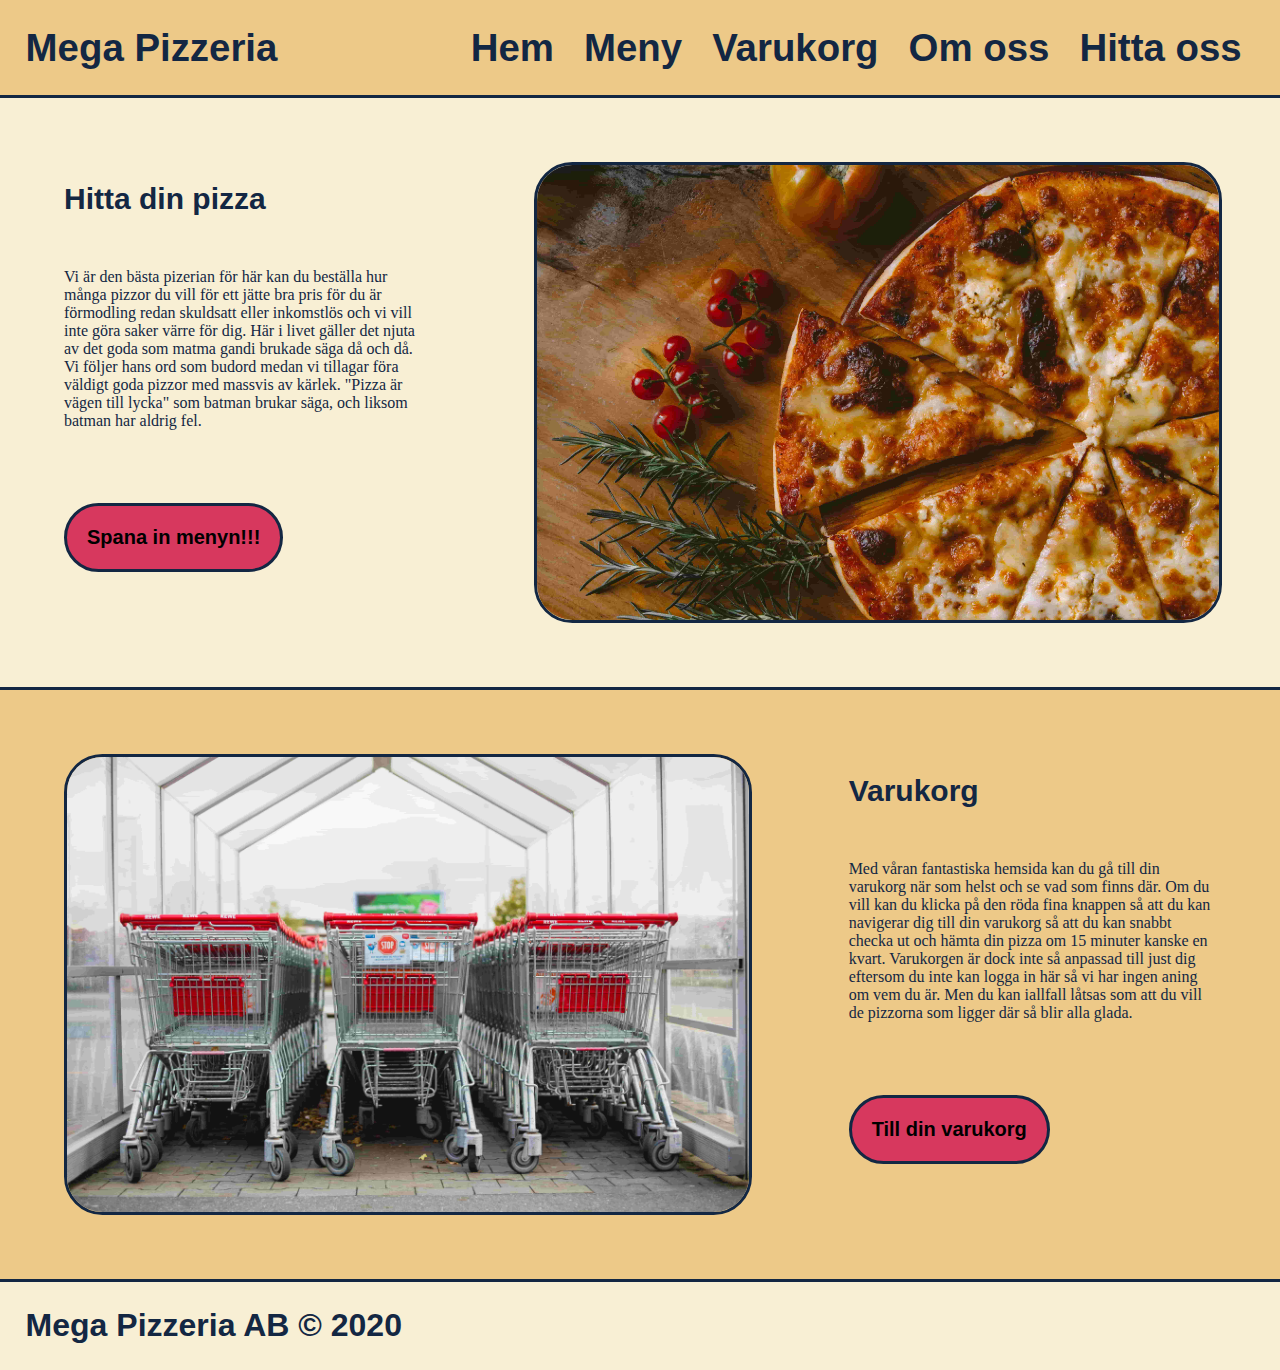
<file: index.html>
<!DOCTYPE html>
<html lang="en">

<head>
  <meta charset="UTF-8" />
  <meta name="viewport" content="width=device-width, initial-scale=1.0" />
  <title>Mega Pizzeria</title>
  <link rel="stylesheet" href="./css/style.css" />
</head>

<body>
  <header>
    <nav>
      <h1>Mega Pizzeria</h1>
      <ul>
        <li><a href="index.html">Hem</a></li>
        <li><a href="html/meny.html">Meny</a></li>
        <li><a href="html/varukorg.html">Varukorg</a></li>
        <li><a href="html/om_oss.html">Om oss</a></li>
        <li><a href="html/hitta_oss.html">Hitta oss</a></li>
      </ul>
    </nav>
  </header>
  <main>
    <div id="home_grid_1" class="home_grid">
      <img src="assets/home-pizza.jpg" alt="Bild på en pizza" class="home_grid_img" width="100%">
      <h1 class="home_grid_title">Hitta din pizza</h1>
      <p class="home_grid_text">Vi är den bästa pizerian för här kan du beställa hur många pizzor du vill för ett jätte bra pris för du är förmodling redan skuldsatt eller inkomstlös och vi vill inte göra saker värre för dig. Här i livet gäller det
        njuta av det goda som matma gandi brukade säga då och då. Vi följer hans ord som budord medan vi tillagar föra väldigt goda pizzor med massvis av kärlek. "Pizza är vägen till lycka" som batman brukar säga, och liksom batman har aldrig fel.
      </p>
      <a href="html/meny.html">
        <button class="home_grid_button button">
          Spana in menyn!!!
        </button>
      </a>
    </div>
    <div id="home_grid_2" class="home_grid">
      <img src="assets/varukorg.jpg" alt="Bild på en Varukorg" class="home_grid_img" width="100%">
      <h1 class="home_grid_title">Varukorg</h1>
      <p class="home_grid_text">Med våran fantastiska hemsida kan du gå till din varukorg när som helst och se vad som finns där. Om du vill kan du klicka på den röda fina knappen så att du kan navigerar dig till din varukorg så att du kan snabbt
        checka ut och hämta din pizza om 15 minuter kanske en kvart. Varukorgen är dock inte så anpassad till just dig eftersom du inte kan logga in här så vi har ingen aning om vem du är. Men du kan iallfall låtsas som att du vill de pizzorna som
        ligger där så blir alla glada.</p>
      <a href="html/varukorg.html">
        <button class="home_grid_button button">
          Till din varukorg
        </button>
      </a>
    </div>
  </main>
  <footer id="home_footer">
    <h1>Mega Pizzeria AB © 2020</h1>
  </footer>
</body>

</html>
</file>
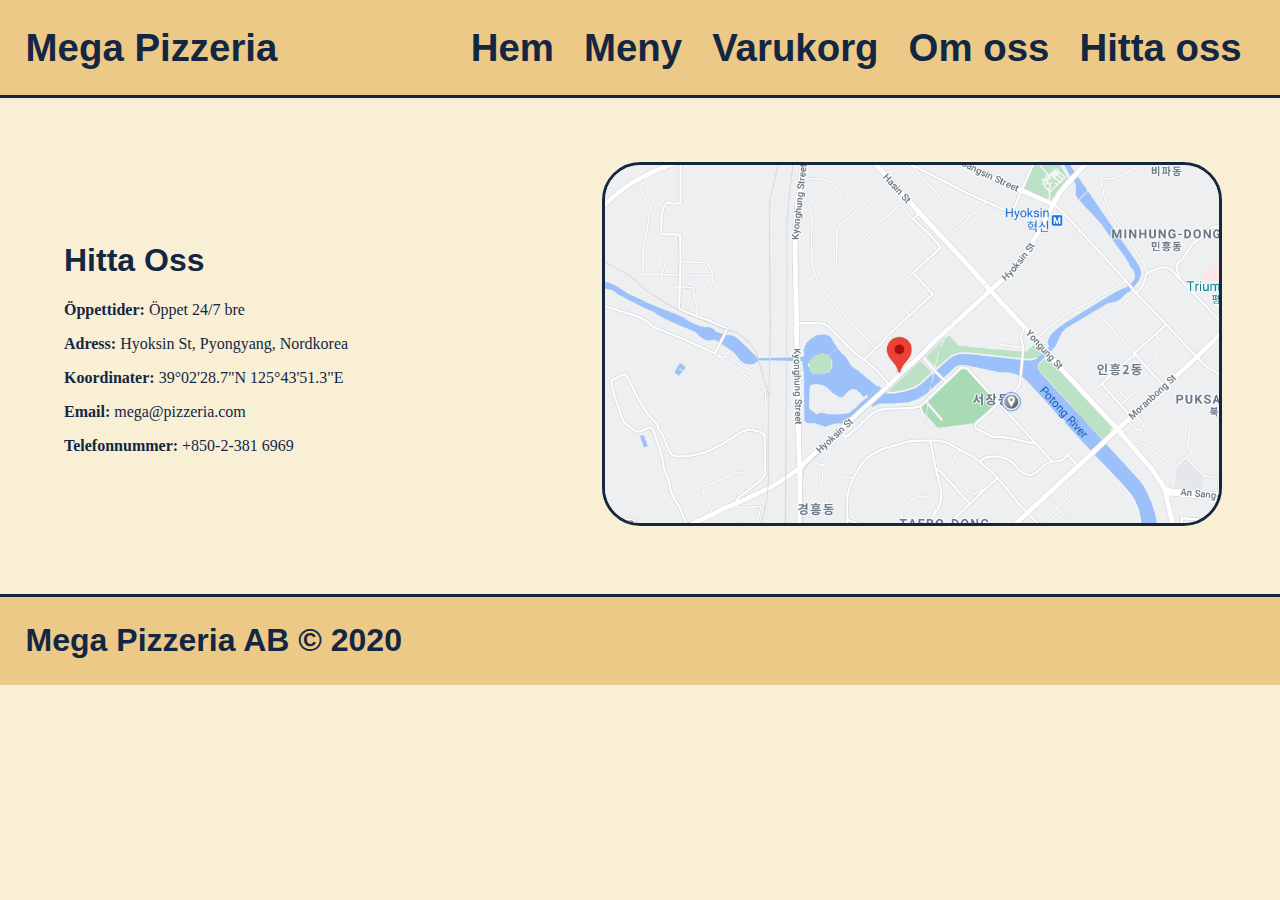
<file: html/hitta_oss.html>
<!DOCTYPE html>
<html lang="en">

<head>
  <meta charset="UTF-8" />
  <meta name="viewport" content="width=device-width, initial-scale=1.0" />
  <title>Hitta Oss</title>
  <link rel="stylesheet" href="../css/style.css" />
</head>

<body>
  <header>
    <nav>
      <h1>Mega Pizzeria</h1>
      <ul>
        <li><a href="../index.html">Hem</a></li>
        <li><a href="meny.html">Meny</a></li>
        <li><a href="varukorg.html">Varukorg</a></li>
        <li><a href="om_oss.html">Om oss</a></li>
        <li><a href="hitta_oss.html">Hitta oss</a></li>
      </ul>
    </nav>
  </header>
  <main>
    <div class="hitta_oss_och_om_pizzan_grid">
      <div class="hitta_oss_och_om_pizzan_grid_text">
        <h1>Hitta Oss</h1>
        <p><strong>Öppettider:</strong> Öppet 24/7 bre</p>
        <p><strong>Adress:</strong> Hyoksin St, Pyongyang, Nordkorea</p>
        <p><strong>Koordinater:</strong> 39°02'28.7"N 125°43'51.3"E</p>
        <p><strong>Email:</strong> mega@pizzeria.com</p>
        <p><strong>Telefonnummer:</strong> +850-2-381 6969</p>
      </div>
      <div class="hitta_oss_och_om_pizzan_grid_bild">
        <img src="../assets/karta av pizzeria.png" alt="Bild över var Mega Pizzeria ligger" width="100%" />
      </div>
    </div>
  </main>
  <footer>
    <h1>Mega Pizzeria AB © 2020</h1>
  </footer>
</body>

</html>
</file>
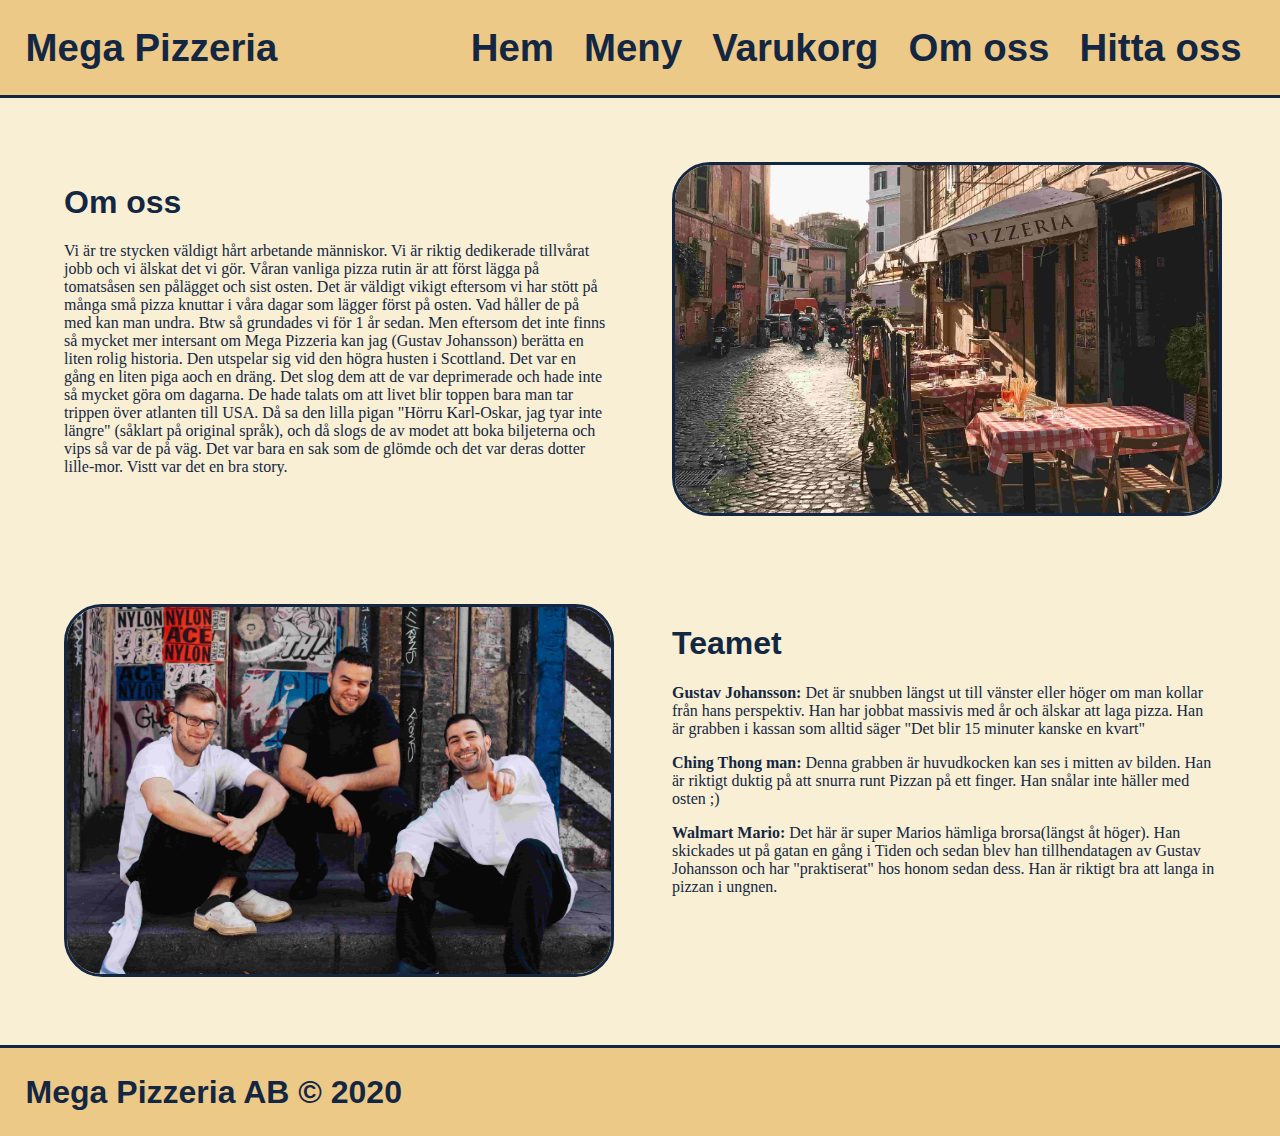
<file: html/om_oss.html>
<!DOCTYPE html>
<html lang="en">

<head>
  <meta charset="UTF-8" />
  <meta name="viewport" content="width=device-width, initial-scale=1.0" />
  <title>Om Oss</title>
  <link rel="stylesheet" href="../css/style.css" />
</head>

<body>
  <header>
    <nav>
      <h1>Mega Pizzeria</h1>
      <ul>
        <li><a href="../index.html">Hem</a></li>
        <li><a href="meny.html">Meny</a></li>
        <li><a href="varukorg.html">Varukorg</a></li>
        <li><a href="om_oss.html">Om oss</a></li>
        <li><a href="hitta_oss.html">Hitta oss</a></li>
      </ul>
    </nav>
  </header>
  <main>
    <div id="om_oss_grid">
      <div class="om_oss_grid_om_oss">
        <h1>Om oss</h1>
        <p>
          Vi är tre stycken väldigt hårt arbetande människor. Vi är riktig dedikerade tillvårat jobb och vi älskat det vi gör. Våran vanliga pizza rutin är att först lägga på tomatsåsen sen pålägget och sist osten. Det är väldigt vikigt eftersom vi
          har stött på många små pizza knuttar i våra dagar som lägger först på osten. Vad håller de på med kan man undra. Btw så grundades vi för 1 år sedan. Men eftersom det inte finns så mycket mer intersant om Mega Pizzeria kan jag (Gustav
          Johansson) berätta en liten rolig historia. Den utspelar sig vid den högra husten i Scottland. Det var en gång en liten piga aoch en dräng. Det slog dem att de var deprimerade och hade inte så mycket göra om dagarna. De hade talats om att
          livet blir toppen bara man tar trippen över atlanten till USA. Då sa den lilla pigan "Hörru Karl-Oskar, jag tyar inte längre" (såklart på original språk), och då slogs de av modet att boka biljeterna och vips så var de på väg. Det var bara
          en sak som de glömde och det var deras dotter lille-mor. Vistt var det en bra story.
        </p>
      </div>
      <div class="om_oss_grid_img1">
        <img src="../assets/pizzeria.jpg " alt="Bild på Mega Pizzeria" width="100%" />
      </div>
      <div class="om_oss_grid_img2">
        <img src="../assets/kockar.jpg" alt="Bild på kockar" width="100%" />
      </div>
      <div id="om_oss_grid_teamet">
        <h1>Teamet</h1>
        <p><strong>Gustav Johansson:</strong>
          Det är snubben längst ut till vänster eller höger om man kollar från hans perspektiv. Han har jobbat massivis med år och älskar att laga
          pizza. Han är grabben i kassan som alltid säger "Det blir 15 minuter
          kanske en kvart"
        </p>
        <p><strong>Ching Thong man:</strong>
          Denna grabben är huvudkocken kan ses i mitten av bilden. Han är riktigt duktig på att snurra runt
          Pizzan på ett finger. Han snålar inte häller med osten ;)
        </p>
        <p>
          <strong>Walmart Mario:</strong>
          Det här är super Marios hämliga brorsa(längst åt höger). Han
          skickades ut på gatan en gång i Tiden och sedan blev han tillhendatagen av
          Gustav Johansson och har "praktiserat" hos honom sedan dess. Han är
          riktigt bra att langa in pizzan i ungnen.
        </p>
      </div>
    </div>
  </main>
  <footer>
    <h1>Mega Pizzeria AB © 2020</h1>
  </footer>
</body>

</html>
</file>
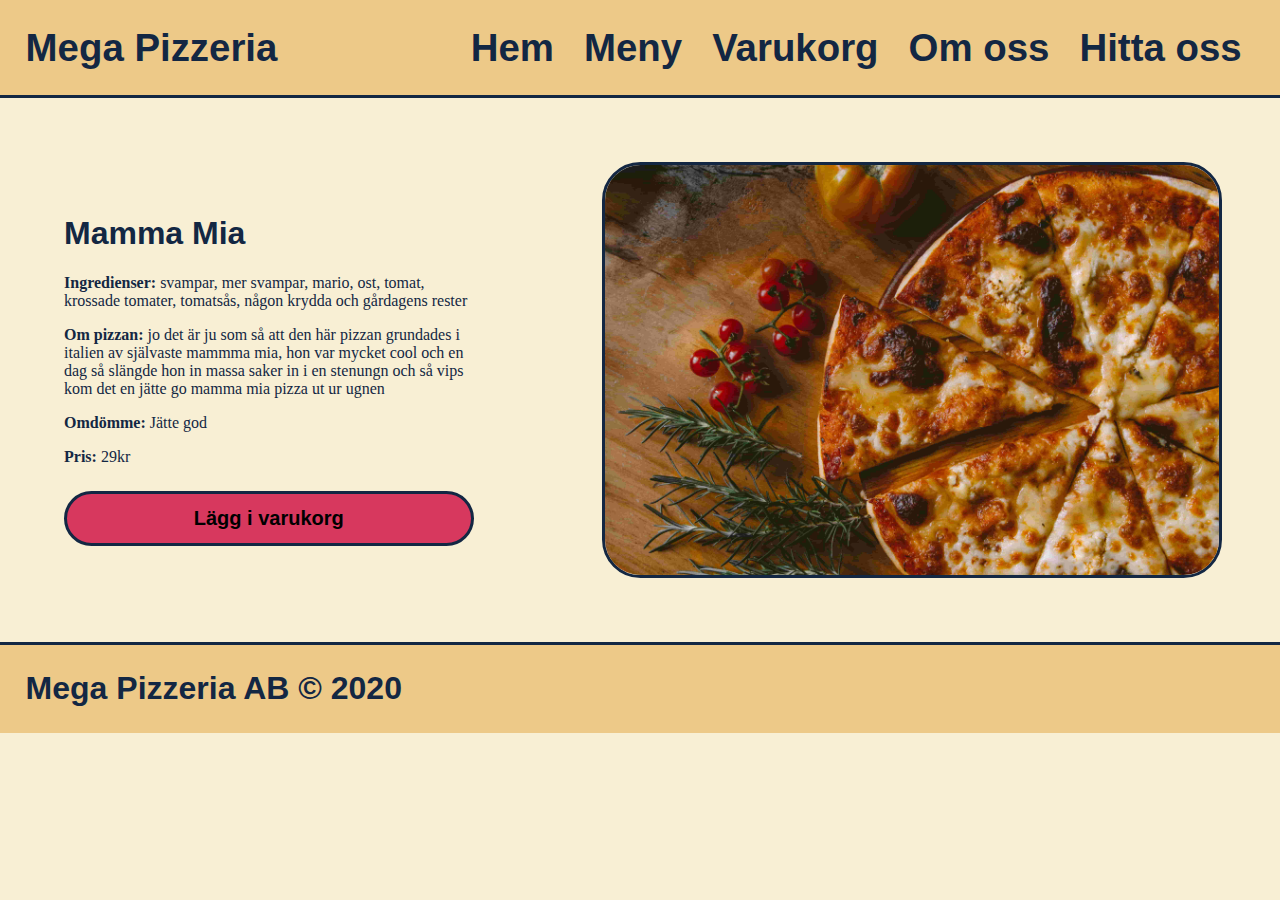
<file: html/om_pizzan.html>
<!DOCTYPE html>
<html lang="en">

<head>
  <meta charset="UTF-8" />
  <meta name="viewport" content="width=device-width, initial-scale=1.0" />
  <title>Om Pizzan</title>
  <link rel="stylesheet" href="../css/style.css" />
</head>

<body>
  <header>
    <nav>
      <h1>Mega Pizzeria</h1>
      <ul>
        <li><a href="../index.html">Hem</a></li>
        <li><a href="meny.html">Meny</a></li>
        <li><a href="varukorg.html">Varukorg</a></li>
        <li><a href="om_oss.html">Om oss</a></li>
        <li><a href="hitta_oss.html">Hitta oss</a></li>
      </ul>
    </nav>
  </header>
  <main>
    <div class="hitta_oss_och_om_pizzan_grid">
      <img src="../assets/home-pizza.jpg" alt="Bild på en pizza" width="100%" class="hitta_oss_och_om_pizzan_grid_bild">
      <div class="hitta_oss_och_om_pizzan_grid_text">
        <h1>Mamma Mia</h1>
        <p><strong>Ingredienser:</strong> svampar, mer svampar, mario, ost, tomat, krossade tomater, tomatsås, någon krydda och gårdagens rester </p>
        <p><strong>Om pizzan:</strong> jo det är ju som så att den här pizzan grundades i italien av självaste mammma mia, hon var mycket cool och en dag så slängde hon in massa saker in i en stenungn och så vips kom det en jätte go mamma mia pizza
          ut ur ugnen</p>
        <p><strong>Omdömme:</strong> Jätte god</p>
        <p><strong>Pris:</strong> 29kr</p>
        <div id="om_pizzan_grid_button" class="button">Lägg i varukorg</div>
      </div>
    </div>
  </main>
  <footer>
    <h1>Mega Pizzeria AB © 2020</h1>
  </footer>
</body>

</html>
</file>
<file: css/style.css>
:root {
  --contrast-color: #d7385e;
  --dark-color: #132743;
  --light-color: #edc988;
  --lighter-color: #f8efd4;
  --button-hover-color: #c7284d;
  --meny-item-hover-color: #ddb978;
}

/* Header / Footer */
body {
  font-family: Roboto, sans-serif;
  padding: 0;
  margin: 0;
  background-color: var(--lighter-color);
}

h1 {
  font-family: Roboto, sans-serif;
  color: var(--dark-color);
}

p {
  color: var(--dark-color);
  font-family: Georgia, serif;
}

header {
  background-color: var(--light-color);
  border-bottom: 3px solid var(--dark-color);
}

header h1 {
  font-family: var(--heading-font);
  color: var(--dark-color);
  font-size: 3vw;
  align-self: center;
  margin: 0;
  padding: 0;
}

header nav {
  display: flex;
  justify-content: space-between;
  padding: 2vw;
}

header nav ul {
  margin: 0;
  padding: 0;
}

header nav ul li {
  text-decoration: none;
  display: inline-block;
  margin-left: 1vw;
  margin-right: 1vw;
  padding: 0;
}

header nav ul li a {
  text-decoration: none;
  position: relative;
  color: var(--dark-color);
  font-size: 3vw;
  font-weight: bold;
  transition: color 0.2s;
  margin: 0;
}

header nav ul li a:hover {
  color: var(--contrast-color);
}

footer {
  background-color: var(--light-color);
  border-top: 3px solid var(--dark-color);
  padding: 2vw;
}

footer h1 {
  margin: 0;
}

/* Sherad */
img {
  border-radius: 3vw;
  border: 3px solid var(--dark-color);
}

.button {
  background-color: var(--contrast-color);
  border-radius: 50px;
  border: 3px solid var(--dark-color);
  transition: background-color 0.2s;
}

.button:hover {
  background-color: var(--button-hover-color);
}

/* Home */
#home_grid_1 {
  grid-template-columns: 3.5fr 6.5fr;
  background-color: var(--lighter-color);
  border-bottom: 3px solid var(--dark-color);
  grid-template-areas:
    "rubrik img"
    "text img"
    "button img";
}

#home_grid_2 {
  grid-template-columns: 6.5fr 3.5fr;
  background-color: var(--light-color);
  grid-template-areas:
    "img rubrik"
    "img text"
    "img button";
}

.home_grid {
  grid-template-rows: 7vw 1.8fr 1fr;
  display: grid;
  padding: 5vw;
  grid-column-gap: 8vw;
}

.home_grid_title {
  font-size: 30px;
  font-weight: bold;
  grid-area: rubrik;
}

.home_grid_text {
  grid-area: text;
}

.home_grid_img {
  grid-area: img;
  align-self: center;
}

.home_grid_button {
  grid-area: button;
  margin-top: 1vw;
  font-weight: 600;
  font-size: 20px;
  text-align: center;
  padding: 20px;
}

#home_footer {
  background-color: var(--lighter-color);
}

/* Meny */
#meny_selector {
  display: flex;
  margin-top: 3vw;
  justify-content: flex-start;
  align-items: center;
}

#meny_selector_text {
  margin-left: 4vw;
  margin-right: 2vw;
}

#meny_selector_button {
  background-color: lightgrey;
  border-radius: 1vw;
  border: 3px solid var(--dark-color);
  padding: 0.5vw;
  transition: background-color 0.2s;
}

#meny_selector_button:hover {
  background-color: grey;
}

#meny_selector_button h3 {
  margin: 0vw;
  padding: 0vw;
}

#meny_grid {
  display: grid;
  grid-template: repeat(3, 34vw) / repeat(3, 28vw);
  grid-gap: 5vw 4vw;
  margin: 4vw;
}

.meny_grid_item {
  display: grid;
  grid-template: 56% 22% 22% / repeat(3, 1fr);
  grid-template-areas:
    "img img img"
    "name name price"
    "button button button";
  align-items: center;
  text-decoration: none;
  padding: 1.5vw;
  background-color: var(--light-color);
  border-radius: 3vw;
  border: 3px solid var(--dark-color);
  transition: background-color 0.2s;
}

.meny_grid_item:hover {
  background-color: var(--meny-item-hover-color);
}

.meny_grid_item_img {
  grid-area: img;
  border-radius: 2vw;
  align-self: flex-start;
}

.meny_grid_item_name {
  grid-area: name;
  text-align: start;
  font-weight: bold;
  font-size: 2vw;
  font-family: Roboto, sans-serif;
}

.meny_grid_item_price {
  grid-area: price;
  text-align: center;
  font-weight: bold;
  font-size: 2vw;
  font-family: Roboto, sans-serif;
}

.meny_grid_item_button {
  grid-area: button;
}

.meny_grid_item_button p {
  text-align: center;
  color: black;
  font-weight: bold;
  font-size: 1.8vw;
  margin-top: 1.8vw;
  margin-bottom: 1.8vw;
  font-family: Roboto, sans-serif;
}

/* Varukorg */
.varukorg_main_grid {
  display: grid;
  grid-template: repeat(3, 1fr) / 1fr;
  margin-top: 5vw;
  margin-bottom: 5vw;
  margin-left: 15vw;
  margin-right: 15vw;
  border-radius: 3vw;
  border: 3px solid var(--dark-color);
}

.varukorg_grid {
  display: grid;
  grid-template: 1fr / 1.5fr 5fr;
  grid-template-areas:
    "img text";
  grid-gap: 4vw 2vw;
  background-color: var(--light-color);
  padding: 2vw;
}

#varukorg_grid1 {
  border-top-left-radius: 2.7vw;
  border-top-right-radius: 2.7vw;
  border-bottom: 3px solid var(--dark-color);
}

#varukorg_grid3 {
  border-bottom-left-radius: 2.7vw;
  border-bottom-right-radius: 2.7vw;
  border-top: 3px solid var(--dark-color);
}

.varukorg_grid_img {
  grid-area: img;
  display: flex;
  justify-content: space-between;
  align-items: center;
  margin-right: 2vw;
  border-radius: 2vw;
  align-self: center;
}

.varukorg_grid_text {
  grid-area: text;
  display: flex;
  justify-content: space-between;
  align-items: center;
  margin-right: 2vw;
}

#varukorg_text {
  display: flex;
  justify-content: space-between;
  font-size: 30px;
  font-weight: bold;
  margin-top: 3vw;
  margin-bottom: 5vw;
  margin-left: 20vw;
  margin-right: 20vw;
}

#varukorg_button {
  margin-bottom: 5vw;
  margin-left: 30vw;
  margin-right: 30vw;
  font-weight: 600;
  font-size: 30px;
  text-align: center;
  padding: 1.5vw;
}

/* Om oss */
#om_oss_grid {
  display: grid;
  margin: 5vw;
  grid-template: repeat(2, 1fr) / repeat(2, 1fr);
  grid-template-areas: "om_oss img1""img2 teamet";
  grid-gap: 5vw 5vw;
}

#om_oss_grid_om_oss {
  grid-area: om_oss;
}

#om_oss_grid_img1 {
  grid-area: img1;
}

#om_oss_grid_teamet {
  grid-area: teamet;
}

#om_oss_grid_img2 {
  grid-area: img2;
}

/* Hitta oss och Om Pizzan */
#om_pizzan_grid_button {
  margin-top: 2vw;
  font-weight: 600;
  font-size: 20px;
  text-align: center;
  padding: 1vw;
}

.hitta_oss_och_om_pizzan_grid {
  display: grid;
  grid-template: 1fr / 4fr 6fr;
  grid-template-areas: "text img";
  grid-gap: 10vw;
  margin: 5vw;
}

.hitta_oss_och_om_pizzan_grid_bild {
  grid-area: img;
}

.hitta_oss_och_om_pizzan_grid_text {
  justify-content: flex-start;
  align-self: center;
  grid-area: text;
}

@media only screen and (max-width: 750px) {

  /* Home */
  .home_grid_title {
    margin-top: 0;
  }

  #home_grid_1, #home_grid_2 {
    grid-template-columns: 100%;
    grid-template-areas:
      "rubrik"
      "img"
      "text"
      "button";
  }

  .home_grid {
    grid-template-rows: repeat(4, auto);
    grid-row-gap: 5vw;
  }

  /* Meny */
  #meny_grid {
    grid-template: repeat(9, 1fr) / 1fr;
  }

  .meny_grid_item {
    grid-template: 63% 18.5% 18.5% / repeat(3, 1fr);
    grid-template-areas:
      "img img img"
      "name name price"
      "button button button";
    padding: 5vw;
    border-radius: 5vw;
  }

  .meny_grid_item_img {
    border-radius: 3vw;
  }

  .meny_grid_item_name {
    font-size: 5vw;
  }

  .meny_grid_item_price {
    font-size: 5vw;
  }

  .meny_grid_item_button p {
    font-size: 5vw;
    margin-top: 4vw;
    margin-bottom: 4vw;
  }

  /* Varukorg */
  .varukorg_grid {
    grid-template: repeat(2, auto) / 1fr;
    grid-template-areas:
      "img"
      "text";
    grid-gap: 1vw 1vw;
    padding: 4vw;
  }

  #varukorg_text {
    margin-left: 13vw;
    margin-right: 13vw;
  }

  #varukorg_button {
    margin-left: 10vw;
    margin-right: 10vw;
  }

  /* Om oss */
  #om_oss_grid {
    grid-template: auto auto auto auto / 1fr;
    grid-template-areas: "om_oss""img1""teamet""img2";
  }

  /* Hitta Oss och Om Pizzan */
  .hitta_oss_och_om_pizzan_grid {
    grid-template: auto auto / 1fr;
    grid-template-areas:
      "img"
      "text";
    grid-gap: 5vw;
  }
}
</file>
